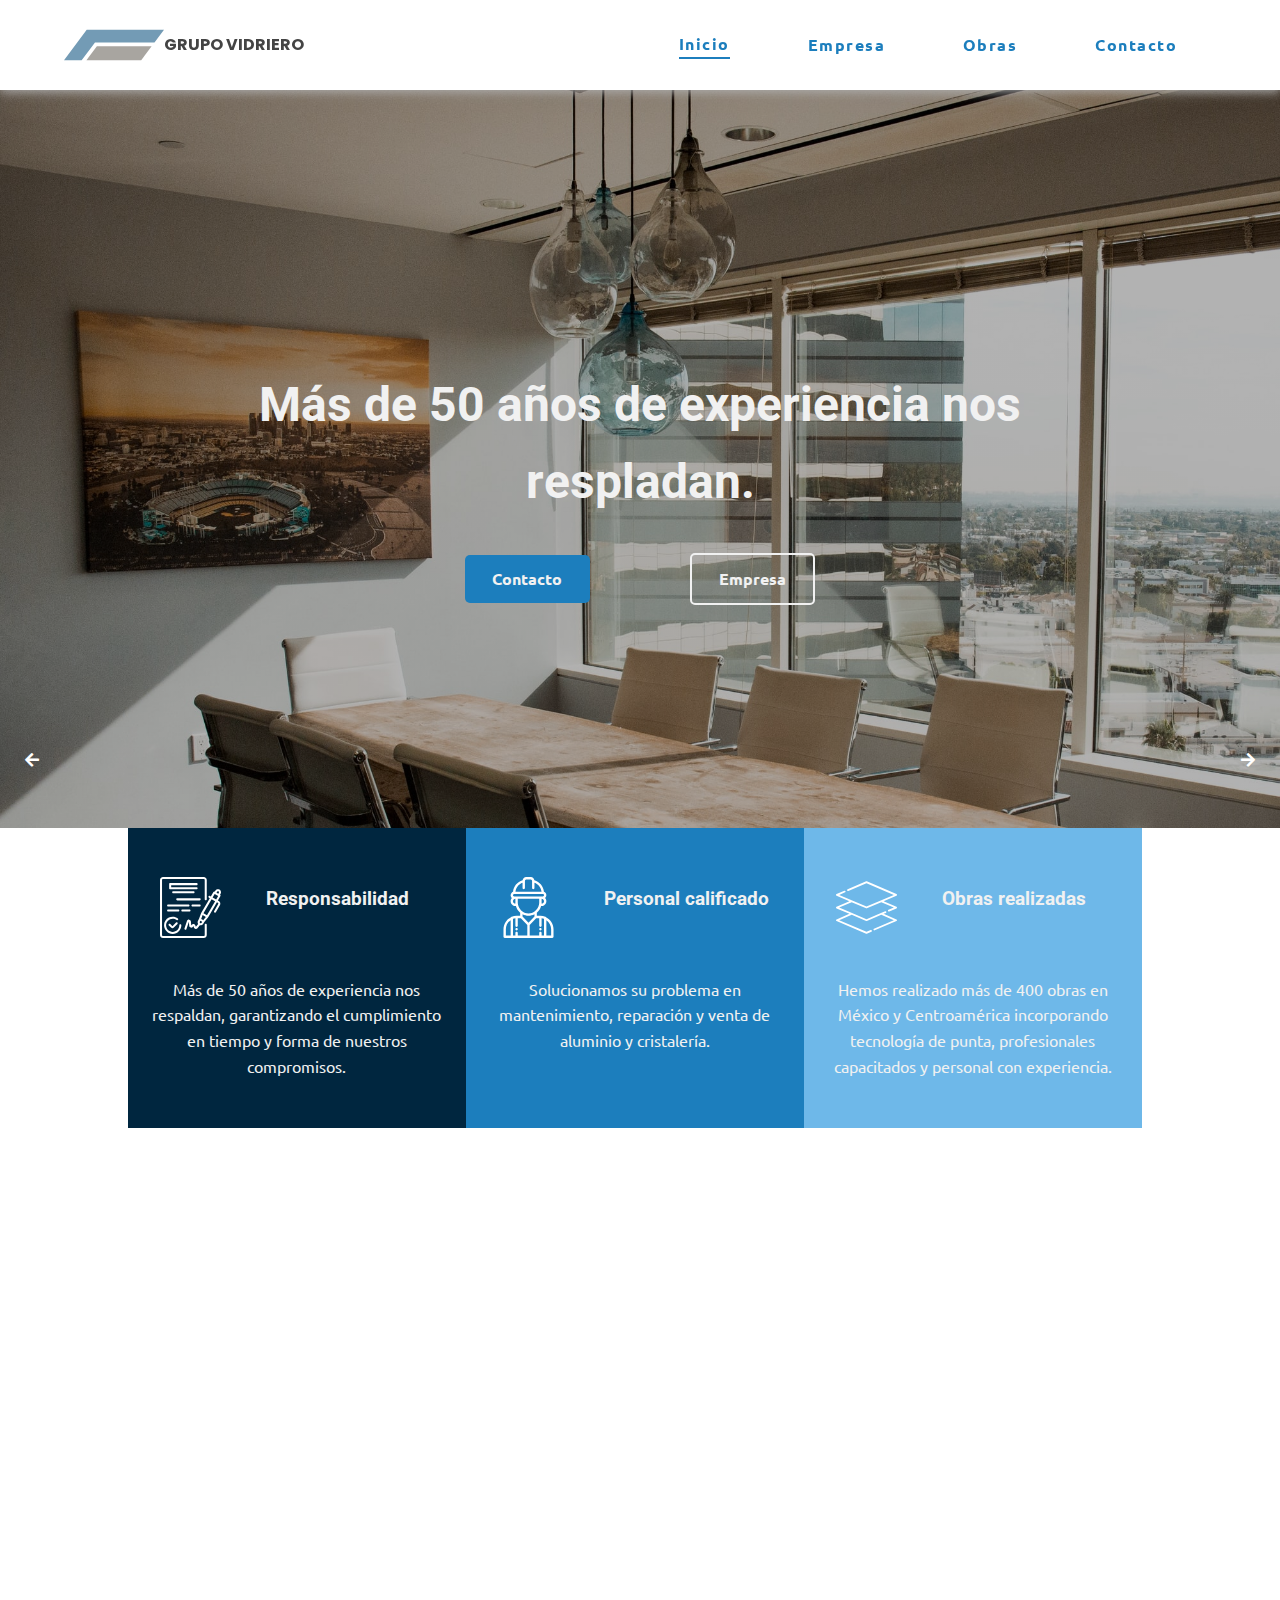
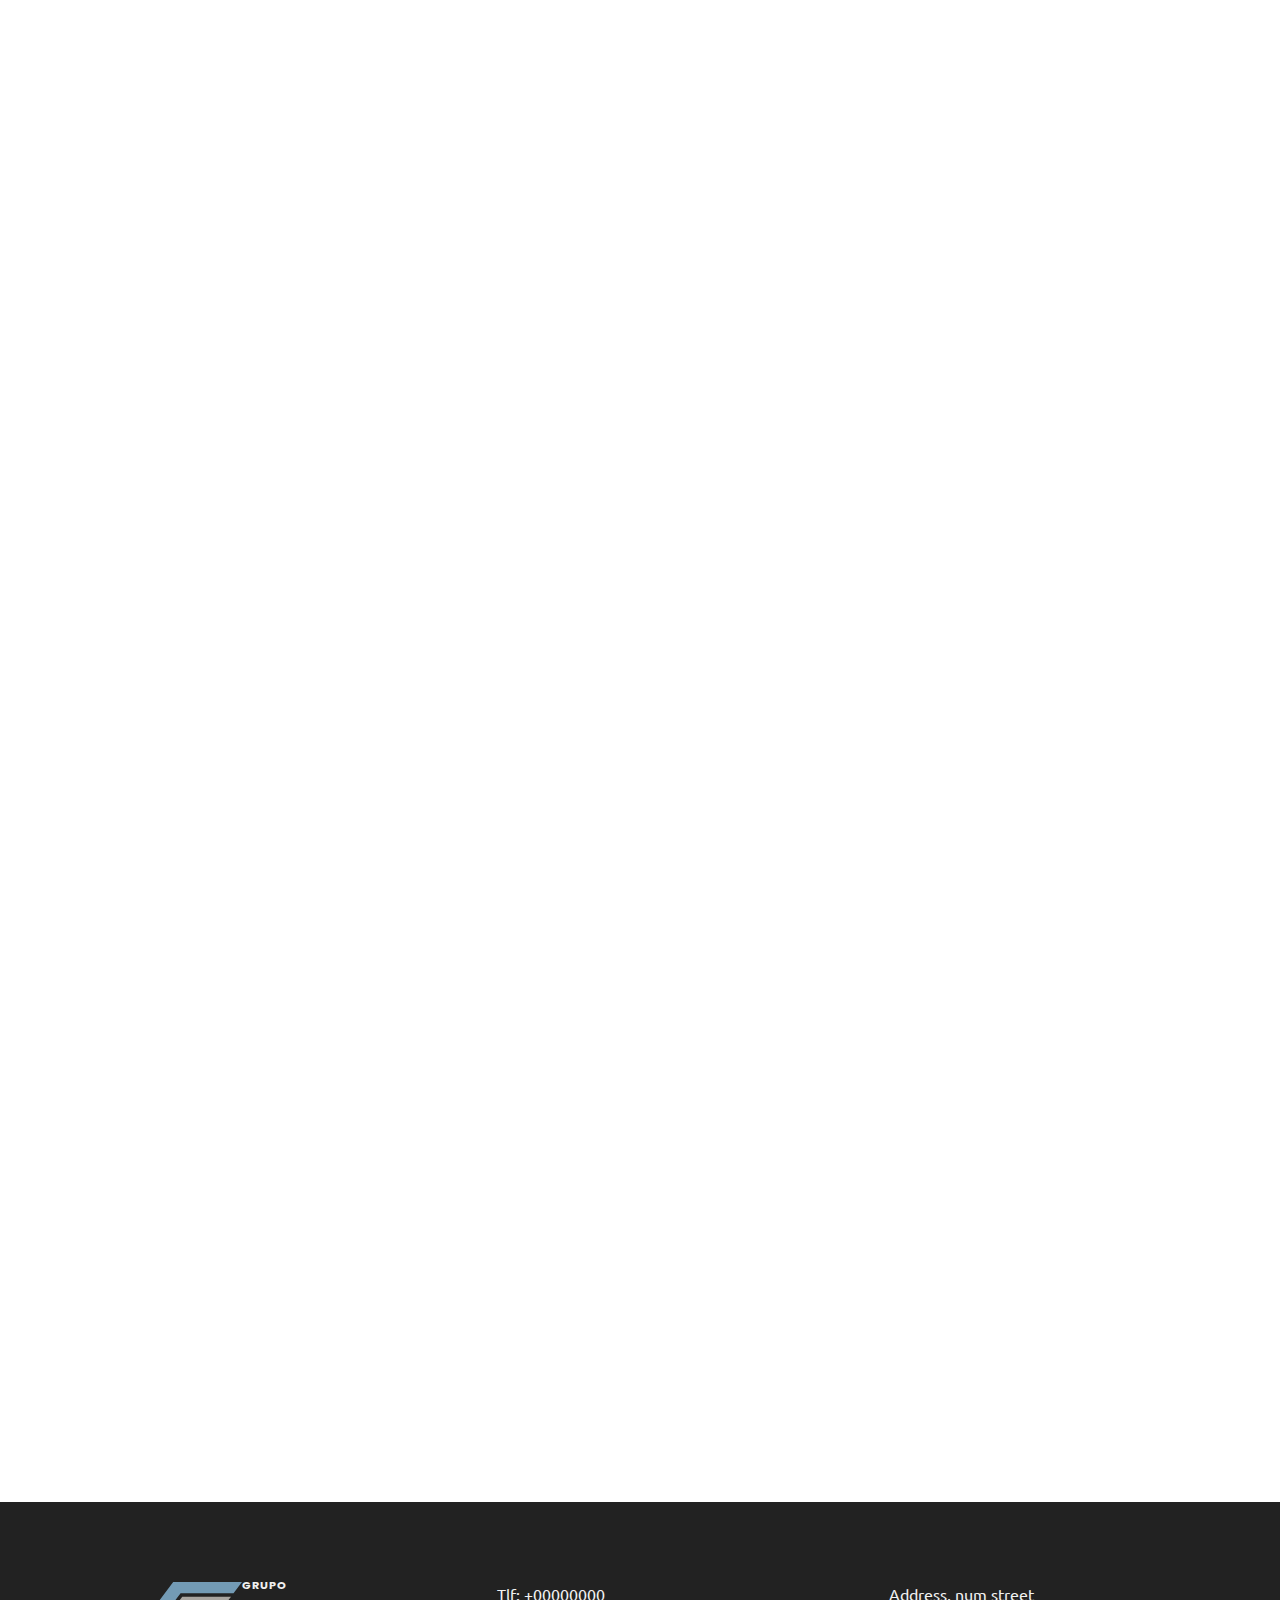
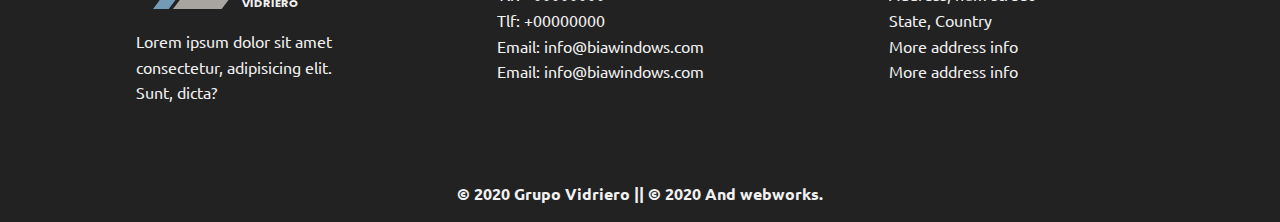
<file: index.html>
<!DOCTYPE html>
<html lang="es">
<head>
    <meta charset="UTF-8">
    <meta name="viewport" content="width=device-width, initial-scale=1.0">
    <meta name="description" content="Breve descripcion de la empresa"/>
    <meta name="keywords" content="ventanas, construccion, canceleria, metal, domos"/>
    <link rel="shortcut icon" type="image/png" href="./img/gv-favicon.png"/>
    <link href="https://fonts.googleapis.com/css2?family=Roboto&display=swap" rel="stylesheet">
    <link href="https://fonts.googleapis.com/css2?family=Ubuntu&display=swap" rel="stylesheet">
    <link href="https://fonts.googleapis.com/css2?family=Poppins&display=swap" rel="stylesheet">
    <link rel="stylesheet" href="styles/normalize.css">
    <link rel="stylesheet" href="styles/css/style.css">
    <link rel="stylesheet" href="https://unpkg.com/aos@next/dist/aos.css" />
    <link rel="stylesheet" href="styles/fontawesome/css/all.css">
    <title>Grupo Vidriero</title>
</head>
<body>
    <!-- HEADER -->
    <header class="top" id="top">
        <nav class="nav-bar" id="nav-bar">
            <div class="menu">
                <div class="logo">
                    <a href="#top">
                        <img src="img/svg/logotipo.svg" alt="Logo" class="logo-img">
                        <p class="logo-name">Grupo Vidriero</p>
                    </a>
                </div>
                <ul class="menu-links">
                    <li class="link">
                        <a href="#top" class="current-page">Inicio</a>
                    </li>
                    <li class="link">
                        <a href="public/empresa.html">Empresa</a>
                    </li>
                    <li class="link">
                        <a href="public/obras.html">Obras</a>
                    </li>
                    <li class="link">
                        <a href="public/contacto.html">Contacto</a>
                    </li>
                </ul>
                <div class="menu-icon">
                    <div class="line"></div>
                    <div class="line"></div>
                    <div class="line"></div>
                </div>
            </div>
        </nav>
        <div class="banner">
            <div class="slide current">
                <div class="slide-content">
                    <h1>Más de 50 años de experiencia nos respladan.</h1>
                    <div class="btn-contact">
                        <a href="public/contacto.html">Contacto</a>
                    </div>
                    <div class="btn-empresa">
                        <a href="public/empresa.html">Empresa</a>
                    </div>
                </div>
            </div>
            <div class="slide">
                <div class="slide-content">
                    <h1>Más de 50 años de experiencia nos respladan.</h1>
                    <div class="btn-contact">
                        <a href="public/contacto.html">Contacto</a>
                    </div>
                    <div class="btn-empresa">
                        <a href="public/empresa.html">Empresa</a>
                    </div>
                </div>
            </div>
            <div class="slide">
                <div class="slide-content">
                    <h1>Más de 50 años de experiencia nos respladan.</h1>
                    <div class="btn-contact">
                        <a href="public/contacto.html">Contacto</a>
                    </div>
                    <div class="btn-empresa">
                        <a href="public/empresa.html">Empresa</a>
                    </div>
                </div>
            </div>
        </div>
        <div class="buttons">
            <button id="prev"><i class="fas fa-arrow-left"></i></button>
            <button id="next"><i class="fas fa-arrow-right"></i></button>
        </div>
    </header>
    <!-- CONTENT -->
    <main class="content">
        <!-- ABOUT -->
        <section class="about-sec container">
            <div class="detail-box">
                <div class="detail-item">
                    <figure class="detail-icon">
                        <img src="img/svg/contract.svg" alt="Icon" class="icon-img">
                    </figure>
                    <h3>Responsabilidad</h3>
                    <div class="detail-text">
                        <p>Más de 50 años de experiencia nos respaldan, garantizando el cumplimiento en tiempo y forma de nuestros compromisos.</p>
                    </div>
                </div>
                <div class="detail-item">
                    <figure class="detail-icon">
                        <img src="img/svg/worker.svg" alt="Icon" class="icon-img">
                    </figure>
                    <h3>Personal calificado</h3>
                    <div class="detail-text">
                        <p>Solucionamos su problema en mantenimiento, reparación y venta de aluminio y cristalería.</p>
                    </div>
                </div>
                <div class="detail-item">
                    <figure class="detail-icon">
                        <img src="img/svg/layers.svg" alt="Icon" class="icon-img">
                    </figure>
                    <h3>Obras realizadas</h3>
                    <div class="detail-text">
                        <p>Hemos realizado más de 400 obras en México y Centroamérica incorporando tecnología de punta, profesionales capacitados y personal con experiencia.</p>
                    </div>
                </div>
            </div>
            <div class="about-box" data-aos="fade-up">
                <div class="about-text">
                    <h2>Lorem ipsum dolor sit amet, consectetur adipiscing elit, sed do eiusmod tempor incididunt ut labore et dolore magna aliqua.</h2>
                    <p>Lorem ipsum dolor sit amet, consectetur adipiscing elit, sed do eiusmod tempor incididunt ut labore et dolore magna aliqua.Lorem ipsum dolor sit amet, consectetur adipiscing elit, sed do eiusmod tempor incididunt ut labore et dolore magna aliqua. Ut enim ad minim veniam, quis nostrud exercitation ullamco laboris nisi ut aliquip ex ea commodo consequat. Duis aute irure dolor in reprehenderit in voluptate velit esse cillum. In culpa qui officia deserunt mollit anim id est laborum.</p>
                </div>
                <figure class="about-img-box">
                    <img src="img/about-img.jpg" alt="about-image" class="about-img">
                </figure>
            </div>
        </section>
        <!-- OBRAS REALIZADAS -->
        <section class="obras-home-sec container" data-aos="fade-up">
            <div class="obras-home-box">
                <div class="subtitle"><h2>Obras realizadas</h2></div>
                <div class="obras-home-text">
                    <p>Lorem ipsum dolor sit amet, consectetur adipiscing elit, sed do eiusmod tempor incididunt ut labore et dolore magna aliqua.Lorem ipsum dolor sit amet, consectetur adipiscing elit, sed do eiusmod tempor incididunt ut labore et dolore magna aliqua. Ut enim ad minim veniam, quis nostrud exercitation ullamco laboris nisi ut aliquip ex ea commodo consequat. Duis aute irure dolor in reprehenderit in voluptate velit esse cillum. In culpa qui officia deserunt mollit anim id est laborum.</p>
                </div>
                <div class="obras-home-gallery" data-aos="fade-up">
                    <div class="obras-home-item">
                        <figure class="obras-home-img">
                            <img src="img/obras-gallery-1.jpg" alt="Gallery 1">
                            <div class="gallery-img-detail">
                                <h3>Info de la obra</h3>
                                <p>Lorem ipsum dolor sit amet consectetur adipisicing elit. Similique porro atque eos, vero velit eligendi.</p>
                            </div>
                        </figure>
                    </div>
                    <div class="obras-home-item">
                        <figure class="obras-home-img">
                            <img src="img/obras-gallery-2.jpg" alt="Gallery 2">
                            <div class="gallery-img-detail">
                                <h3>Info de la obra</h3>
                                <p>Lorem ipsum dolor sit amet consectetur adipisicing elit. Similique porro atque eos, vero velit eligendi.</p>
                            </div>
                        </figure>
                    </div>
                    <div class="obras-home-item">
                        <figure class="obras-home-img">
                            <img src="img/obras-gallery-7.jpg" alt="Gallery 3">
                            <div class="gallery-img-detail">
                                <h3>Info de la obra</h3>
                                <p>Lorem ipsum dolor sit amet consectetur adipisicing elit. Similique porro atque eos, vero velit eligendi.</p>
                            </div>
                        </figure>
                    </div>
                </div>
                <div class="btn-obras" data-aos="fade-up">
                    <a href="public/obras.html">Mas obras</a>
                </div>
            </div>
        </section>
        <!-- SERVICIOS -->
        <section class="services-sec container" data-aos="fade-up">
            <div class="services-box" data-aos="fade-up">
                <div class="subtitle"><h2>Mas informacion de la empresa por aca. Mas datos importantes.</h2></div>
                <div class="services-text">
                    <p>Lorem ipsum dolor sit amet, consectetur adipiscing elit, sed do eiusmod tempor incididunt ut labore et dolore magna aliqua.Lorem ipsum dolor sit amet, consectetur adipiscing elit, sed do eiusmod tempor incididunt ut labore et dolore magna aliqua. Ut enim ad minim veniam, quis nostrud exercitation ullamco laboris nisi ut aliquip ex ea commodo consequat.</p>
                </div>
                <div class="services-item-box">
                    <div class="services-item">
                        <figure class="services-icon">
                            <img src="img/svg/window.svg" alt="" class="icon-img">
                        </figure>
                        <h3>Ventanas de aluminio</h3>
                        <p>Lorem ipsum dolor sit amet, consectetur adipiscing elit, sed do eiusmod tempor incididunt ut labore et dolore magna aliqua.Lorem ipsum dolor sit amet, consectetur adipiscing elit, sed do eiusmod tempor</p>
                    </div>
                    <div class="services-item">
                        <figure class="services-icon">
                            <img src="img/svg/shower.svg" alt="" class="icon-img">
                        </figure>
                        <h3>Canceles para baño</h3>
                        <p>Lorem ipsum dolor sit amet, consectetur adipiscing elit, sed do eiusmod tempor incididunt ut labore et dolore magna aliqua.Lorem ipsum dolor sit amet, consectetur adipiscing elit, sed do eiusmod tempor</p>
                    </div>
                    <div class="services-item">
                        <figure class="services-icon">
                            <img src="img/svg/terrace.svg" alt="" class="icon-img">
                        </figure>
                        <h3>Barandales</h3>
                        <p>Lorem ipsum dolor sit amet, consectetur adipiscing elit, sed do eiusmod tempor incididunt ut labore et dolore magna aliqua.Lorem ipsum dolor sit amet, consectetur adipiscing elit, sed do eiusmod tempor</p>
                    </div>
                    <div class="services-item">
                        <figure class="services-icon">
                            <img src="img/svg/planetarium.svg" alt="" class="icon-img">
                        </figure>
                        <h3>Domos</h3>
                        <p>Lorem ipsum dolor sit amet, consectetur adipiscing elit, sed do eiusmod tempor incididunt ut labore et dolore magna aliqua.Lorem ipsum dolor sit amet, consectetur adipiscing elit, sed do eiusmod tempor</p>
                    </div>
                </div>
            </div>
        </section>
    </main>
    <!-- FOOTER -->
    <footer class="foot">
        <div class="foot-logo-info">
            <figure class="foot-logo">
                <img src="img/svg/logotipo.svg" alt="Logo">
                <p>Grupo Vidriero</p>
            </figure>
            <p>Lorem ipsum dolor sit amet consectetur, adipisicing elit. Sunt, dicta?
            </p>
        </div>
        <div class="contact-info-box">
            <ul class="contact-info">
                <li>Tlf: +00000000</li>
                <li>Tlf: +00000000</li>
                <li>Email: info@biawindows.com</li>
                <li>Email: info@biawindows.com</li>
            </ul>
        </div>
        <div class="address-info-box">
            <ul class="address-info">
                <li>Address, num street</li>
                <li>State, Country</li>
                <li>More address info</li>
                <li>More address info</li>
            </ul>
        </div>
        <div class="copyr">&copy; 2020 Grupo Vidriero || &copy; 2020 And webworks.</div>
    </footer>

    <script src="script/app.js"></script>
    <script src="https://unpkg.com/aos@next/dist/aos.js"></script>
    <script>
        AOS.init({
            offset: 250,
            duration: 800
        });
    </script>
</body>
</html>
</file>
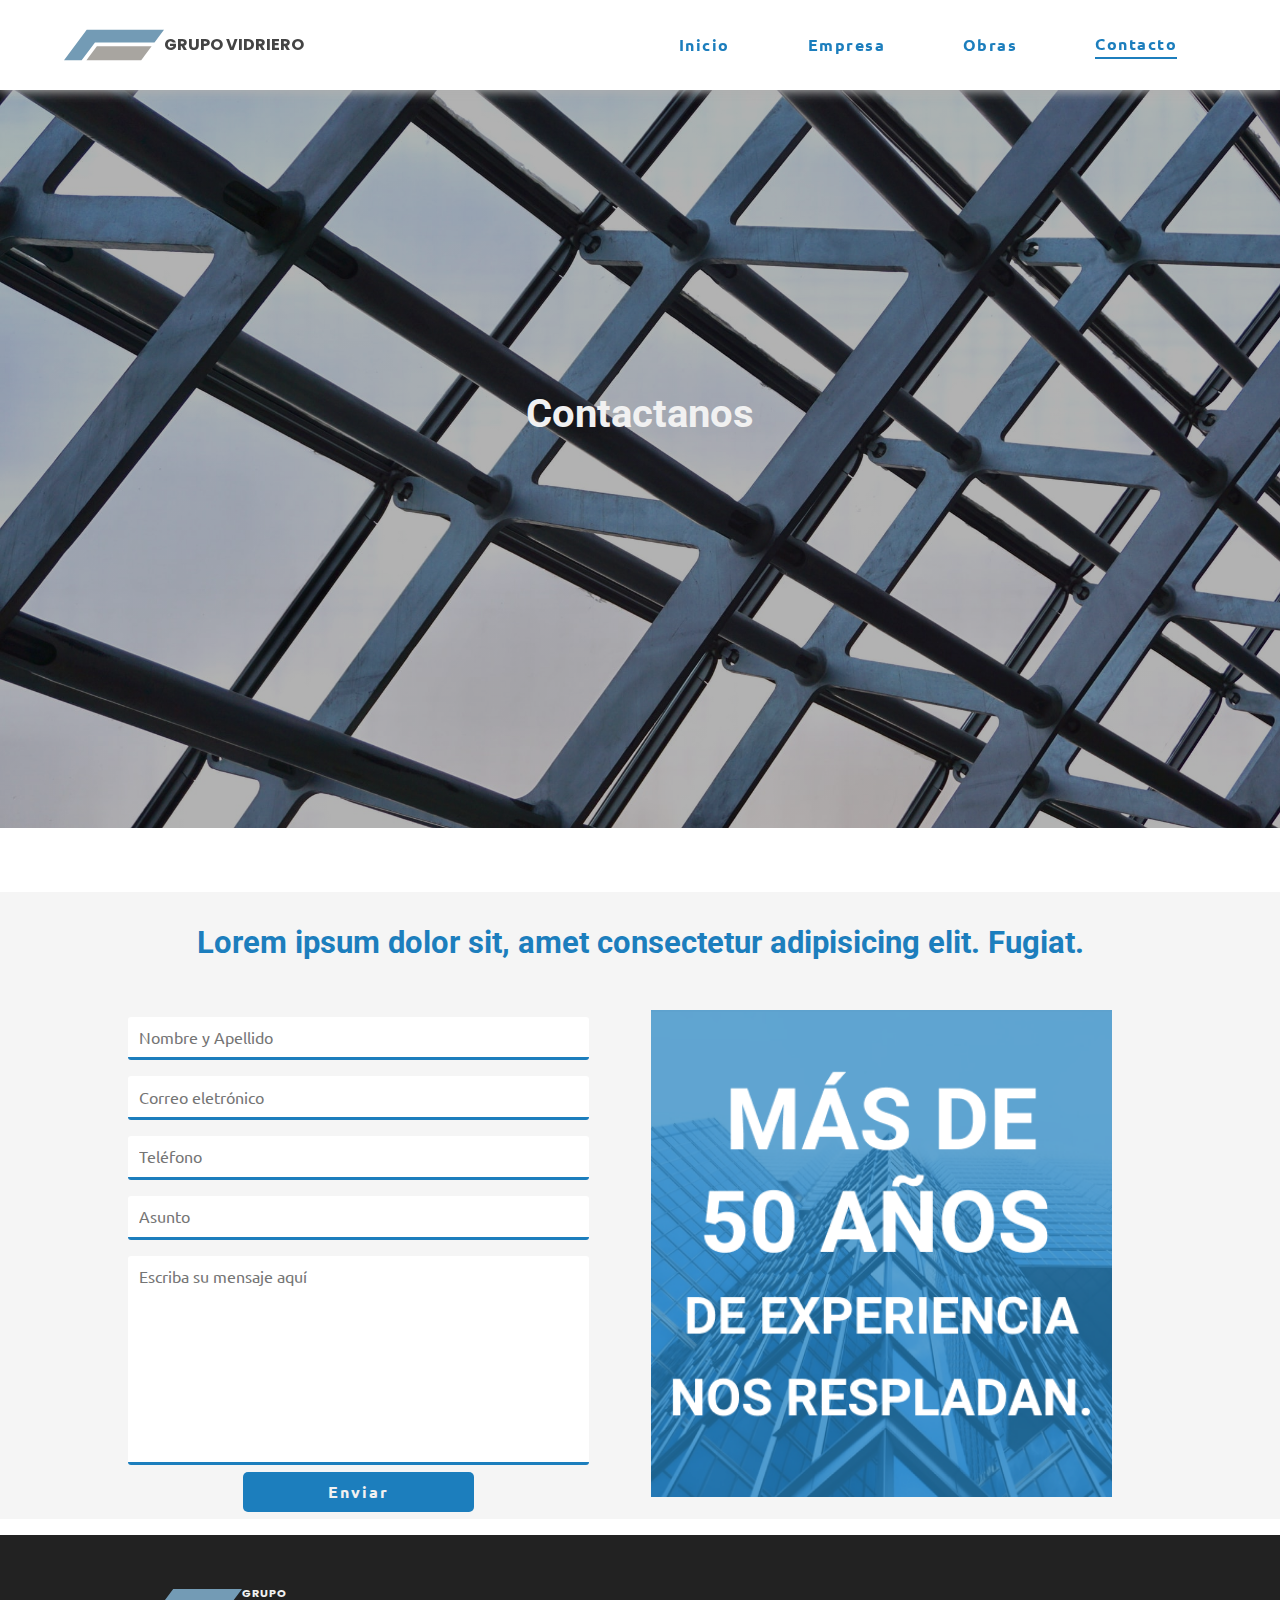
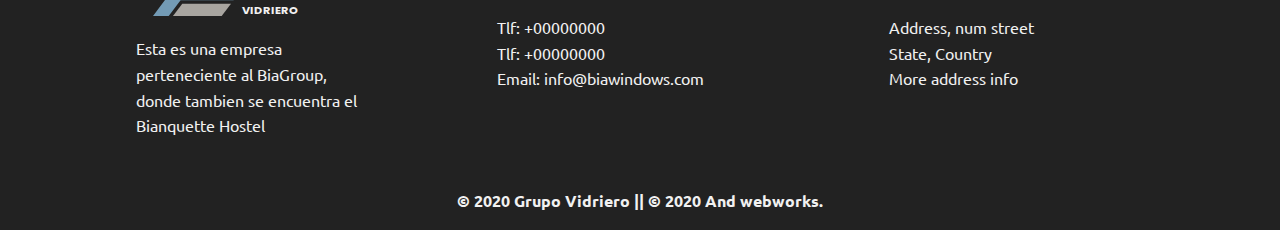
<file: public/contacto.html>
<!DOCTYPE html>
<html lang="es">
<head>
    <meta charset="UTF-8">
    <meta name="viewport" content="width=device-width, initial-scale=1.0">
    <link rel="shortcut icon" type="image/png" href="../img/gv-favicon.png"/>
    <link href="https://fonts.googleapis.com/css2?family=Roboto&display=swap" rel="stylesheet">
    <link href="https://fonts.googleapis.com/css2?family=Ubuntu&display=swap" rel="stylesheet">
    <link href="https://fonts.googleapis.com/css2?family=Poppins&display=swap" rel="stylesheet">
    <link rel="stylesheet" href="../styles/normalize.css">
    <link rel="stylesheet" href="../styles/css/style.css">
    <title>Contacto | Grupo Vidriero</title>
</head>
<body>
    <!-- HEADER -->
    <header class="top" id="top">
        <nav class="nav-bar" id="nav-bar">
            <div class="menu">
                <div class="logo">
                    <a href="../index.html">
                        <img src="../img/svg/logotipo.svg" alt="Logo" class="logo-img">
                        <p class="logo-name">Grupo Vidriero</p>
                    </a>
                </div>
                <ul class="menu-links">
                    <li class="link">
                        <a href="../index.html">Inicio</a>
                    </li>
                    <li class="link">
                        <a href="empresa.html">Empresa</a>
                    </li>
                    <li class="link">
                        <a href="obras.html">Obras</a>
                    </li>
                    <li class="link">
                        <a href="contacto.html" class="current-page">Contacto</a>
                    </li>
                </ul>
                <div class="menu-icon">
                    <div class="line"></div>
                    <div class="line"></div>
                    <div class="line"></div>
                </div>
            </div>
        </nav>
        <div class="banner banner-contacto">
            <div class="banner-title">
                <h1>Contactanos</h1>
            </div>
        </div>
    </header>
    <!-- CONTENT -->
    <main class="content">
        <!-- CONTACTO -->
        <section class="contact-sec container">
            <div class="contact-box">
                <div class="subtitle">
                    <h2>Lorem ipsum dolor sit, amet consectetur adipisicing elit. Fugiat.</h2>
                </div>
                <div class="form-box">
                    <form action="contacto.php" method="POST">
                        <input type="text" class="input-item" name="nombre" placeholder="Nombre y Apellido" required>
                        <input type="email" class="input-item" name="email" placeholder="Correo eletrónico" required>
                        <input type="text" class="input-item" name="telefono" placeholder="Teléfono" required>
                        <input type="text" class="input-item" name="asunto" placeholder="Asunto" required>
                        <textarea name="mensaje" class="input-item" placeholder="Escriba su mensaje aquí" cols="30" rows="10" required></textarea>
                        <button class="btn-contact" type="submit">Enviar</button>
                    </form>
                </div>
                <figure class="contact-img">
                    <img src="../img/more-info.png" alt="contact">
                </figure>
            </div>
        </section>
    </main>
    <!-- FOOTER -->
    <footer class="foot">
        <div class="foot-logo-info">
            <figure class="foot-logo">
                <img src="../img/svg/logotipo.svg" alt="Logo">
                <p>Grupo Vidriero</p>
            </figure>
            <p>Esta es una empresa perteneciente
                al BiaGroup, donde tambien se encuentra el Bianquette Hostel
            </p>
        </div>
        <div class="contact-info-box">
            <ul class="contact-info">
                <li>Tlf: +00000000</li>
                <li>Tlf: +00000000</li>
                <li>Email: info@biawindows.com</li>
            </ul>
        </div>
        <div class="address-info-box">
            <ul class="address-info">
                <li>Address, num street</li>
                <li>State, Country</li>
                <li>More address info</li>
            </ul>
        </div>
        <div class="copyr">&copy; 2020 Grupo Vidriero || &copy; 2020 And webworks.</div>
    </footer>

    <script src="../script/app.js"></script>
</body>
</html>
</file>
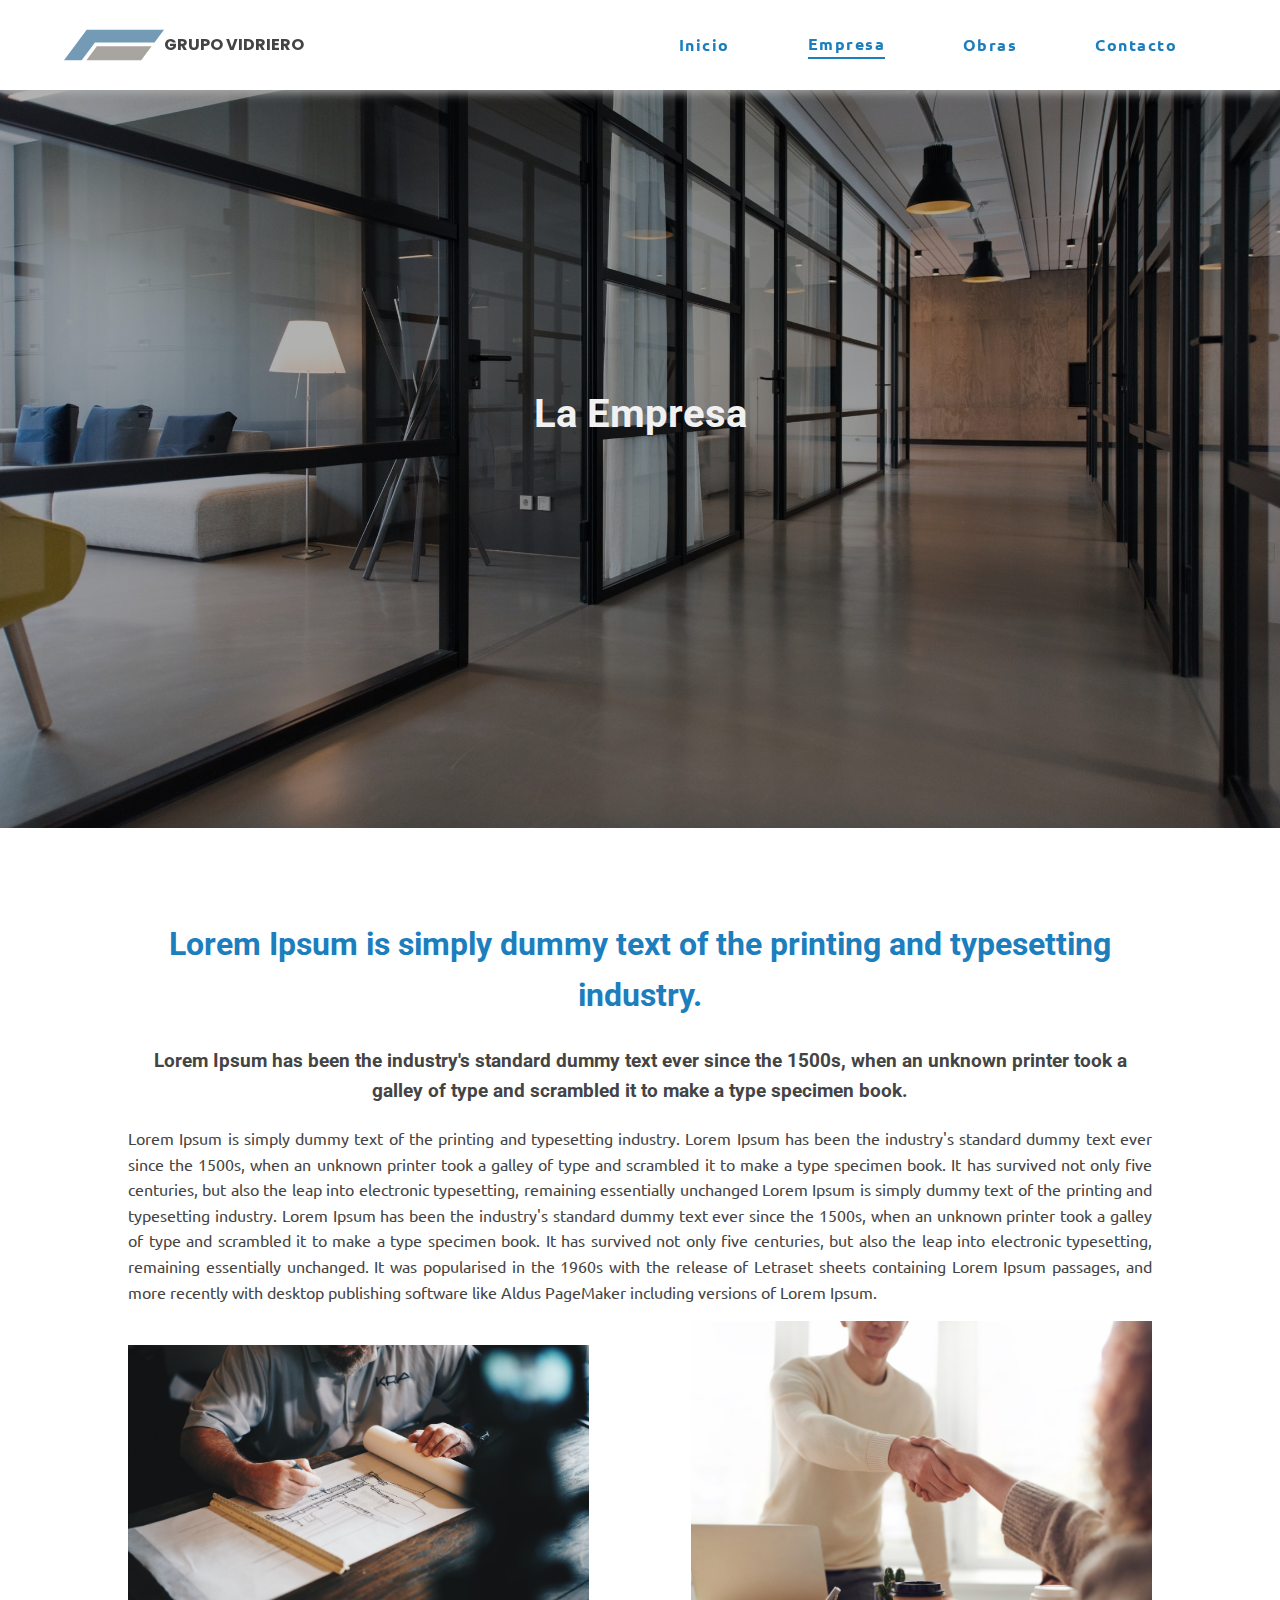
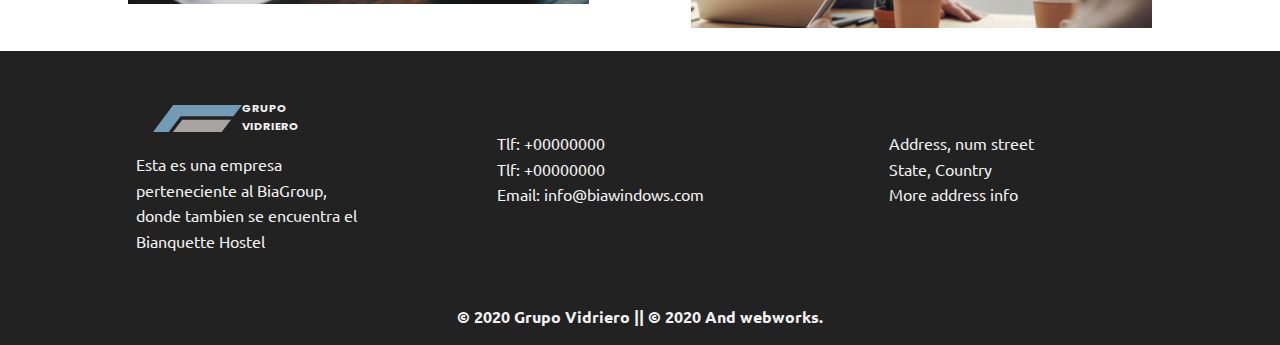
<file: public/empresa.html>
<!DOCTYPE html>
<html lang="es">
<head>
    <meta charset="UTF-8">
    <meta name="viewport" content="width=device-width, initial-scale=1.0">
    <link rel="shortcut icon" type="image/png" href="../img/gv-favicon.png"/>
    <link href="https://fonts.googleapis.com/css2?family=Roboto&display=swap" rel="stylesheet">
    <link href="https://fonts.googleapis.com/css2?family=Ubuntu&display=swap" rel="stylesheet">
    <link href="https://fonts.googleapis.com/css2?family=Poppins&display=swap" rel="stylesheet">
    <link rel="stylesheet" href="../styles/normalize.css">
    <link rel="stylesheet" href="../styles/css/style.css">
    <title>Empresa | Grupo Vidriero</title>
</head>
<body>
    <!-- HEADER -->
    <header class="top" id="top">
        <nav class="nav-bar" id="nav-bar">
            <div class="menu">
                <div class="logo">
                    <a href="../index.html">
                        <img src="../img/svg/logotipo.svg" alt="Logo" class="logo-img">
                        <p class="logo-name">Grupo Vidriero</p>
                    </a>
                </div>
                <ul class="menu-links">
                    <li class="link">
                        <a href="../index.html">Inicio</a>
                    </li>
                    <li class="link">
                        <a href="empresa.html" class="current-page">Empresa</a>
                    </li>
                    <li class="link">
                        <a href="obras.html">Obras</a>
                    </li>
                    <li class="link">
                        <a href="contacto.html">Contacto</a>
                    </li>
                </ul>
                <div class="menu-icon">
                    <div class="line"></div>
                    <div class="line"></div>
                    <div class="line"></div>
                </div>
            </div>
        </nav>
        <div class="banner banner-empresa">
            <div class="banner-title">
                <h1>La Empresa</h1>
            </div>
        </div>
    </header>
    <!-- CONTENT -->
    <main class="content">
        <!-- EMPRESA -->
        <section class="empresa-sec container">
            <div class="empresa-box">
                <div class="empresa-text">
                    <h2>Lorem Ipsum is simply dummy text of the printing and typesetting industry.</h2>
                    <h3>Lorem Ipsum has been the industry's standard dummy text ever since the 1500s, when an unknown printer took a galley of type and scrambled it to make a type specimen book.</h3>
                    <p>
                        Lorem Ipsum is simply dummy text of the printing and typesetting industry. Lorem Ipsum has been the industry's standard dummy text ever since the 1500s, when an unknown printer took a galley of type and scrambled it to make a type specimen book. It has survived not only five centuries, but also the leap into electronic typesetting, remaining essentially unchanged
                        
                        Lorem Ipsum is simply dummy text of the printing and typesetting industry. Lorem Ipsum has been the industry's standard dummy text ever since the 1500s, when an unknown printer took a galley of type and scrambled it to make a type specimen book. It has survived not only five centuries, but also the leap into electronic typesetting, remaining essentially unchanged. It was popularised in the 1960s with the release of Letraset sheets containing Lorem Ipsum passages, and more recently with desktop publishing software like Aldus PageMaker including versions of Lorem Ipsum.</p>
                </div>
                <div class="empresa-img-box">
                    <figure class="empresa-img">
                        <img src="../img/empresa-1.jpg" alt="Empresa-1" class="about-img">
                    </figure>
                    <figure class="empresa-img">
                        <img src="../img/empresa-2.jpg" alt="Empresa-2" class="about-img">
                    </figure>
                </div>
            </div>
        </section>
    </main>
    <!-- FOOTER -->
    <footer class="foot">
        <div class="foot-logo-info">
            <figure class="foot-logo">
                <img src="../img/svg/logotipo.svg" alt="Logo">
                <p>Grupo Vidriero</p>
            </figure>
            <p>Esta es una empresa perteneciente
                al BiaGroup, donde tambien se encuentra el Bianquette Hostel
            </p>
        </div>
        <div class="contact-info-box">
            <ul class="contact-info">
                <li>Tlf: +00000000</li>
                <li>Tlf: +00000000</li>
                <li>Email: info@biawindows.com</li>
            </ul>
        </div>
        <div class="address-info-box">
            <ul class="address-info">
                <li>Address, num street</li>
                <li>State, Country</li>
                <li>More address info</li>
            </ul>
        </div>
        <div class="copyr">&copy; 2020 Grupo Vidriero || &copy; 2020 And webworks.</div>
    </footer>

    <script src="../script/app.js"></script>
</body>
</html>
</file>
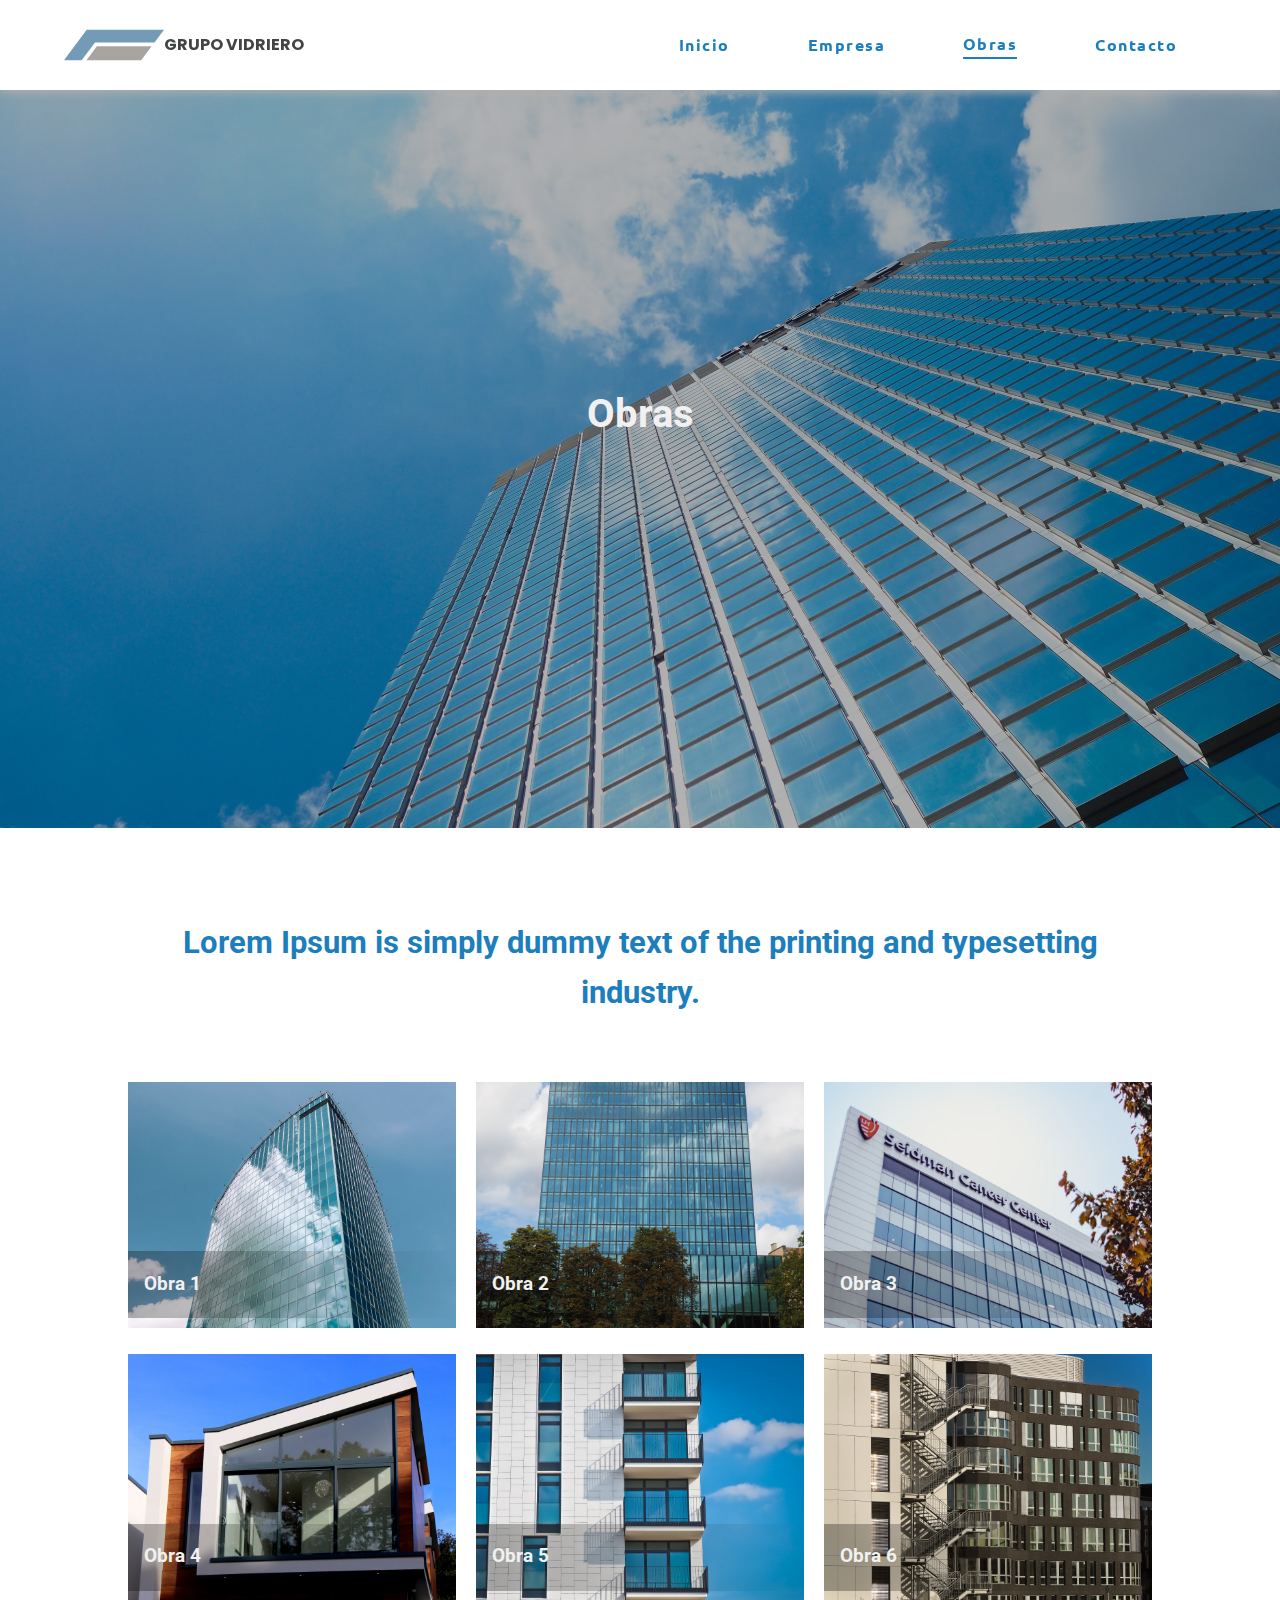
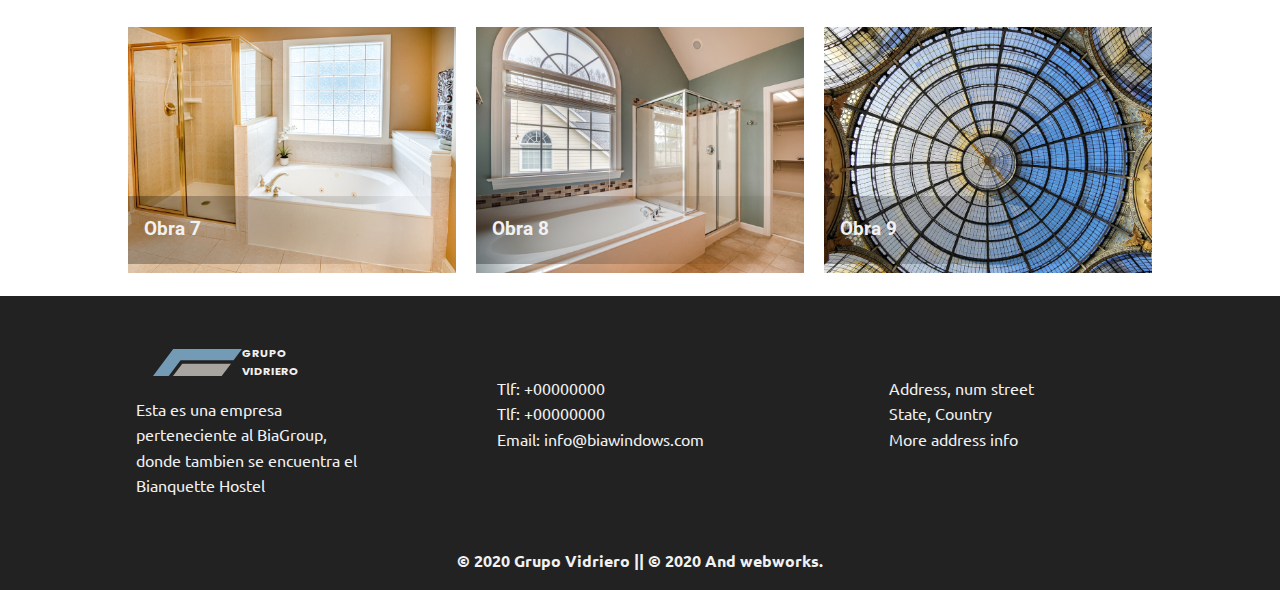
<file: public/obras.html>
<!DOCTYPE html>
<html lang="es">
<head>
    <meta charset="UTF-8">
    <meta name="viewport" content="width=device-width, initial-scale=1.0">
    <link rel="shortcut icon" type="image/png" href="../img/gv-favicon.png"/>
    <link href="https://fonts.googleapis.com/css2?family=Roboto&display=swap" rel="stylesheet">
    <link href="https://fonts.googleapis.com/css2?family=Ubuntu&display=swap" rel="stylesheet">
    <link href="https://fonts.googleapis.com/css2?family=Poppins&display=swap" rel="stylesheet">
    <link rel="stylesheet" href="../styles/normalize.css">
    <link rel="stylesheet" href="../styles/css/style.css">
    <title>Obras | Grupo Vidriero</title>
</head>
<body>
    <div class="wrap">
        <!-- HEADER -->
        <header class="top" id="top">
            <nav class="nav-bar" id="nav-bar">
                <div class="menu">
                    <div class="logo">
                        <a href="../index.html">
                            <img src="../img/svg/logotipo.svg" alt="Logo" class="logo-img">
                            <p class="logo-name">Grupo Vidriero</p>
                        </a>
                    </div>
                    <ul class="menu-links">
                        <li class="link">
                            <a href="../index.html">Inicio</a>
                        </li>
                        <li class="link">
                            <a href="empresa.html">Empresa</a>
                        </li>
                        <li class="link">
                            <a href="obras.html" class="current-page">Obras</a>
                        </li>
                        <li class="link">
                            <a href="contacto.html">Contacto</a>
                        </li>
                    </ul>
                    <div class="menu-icon">
                        <div class="line"></div>
                        <div class="line"></div>
                        <div class="line"></div>
                    </div>
                </div>
            </nav>
            <div class="banner banner-obras">
                <div class="banner-title">
                    <h1>Obras</h1>
                </div>
            </div>
        </header>
        <!-- CONTENT -->
        <main class="content">
            <!-- OBRAS GALLERY -->
            <section class="obras-gallery container">
                <div class="obras-gallery-box">
                    <div class="subtitle">
                        <h2>Lorem Ipsum is simply dummy text of the printing and typesetting industry. </h2>
                    </div>
                    <div class="obras-grid">
                        <div class="obras-item">
                            <figure class="obras-item-img">
                                <img src="../img/obras-gallery-1.jpg" alt="obras-img">
                                <div class="obras-item-text">
                                    <h3>Obra 1</h3>
                                </div>
                                <div class="modal-text">
                                    <h3>Obra 1</h3>
                                    <p>Lorem ipsum, dolor sit amet consectetur adipisicing elit. Officia, nihil. Laudantium obcaecati rerum veritatis rem?<br><br>Lorem ipsum, dolor sit amet consectetur adipisicing elit. Officia, nihil. Laudantium obcaecati rerum veritatis rem? Lorem ipsum, dolor sit amet consectetur adipisicing elit. Officia, nihil. Laudantium obcaecati rerum veritatis rem?</p>
                                </div>
                            </figure>
                        </div>
                        <div class="obras-item">
                            <figure class="obras-item-img">
                                <img src="../img/obras-gallery-2.jpg" alt="obras-img">
                                <div class="obras-item-text">
                                    <h3>Obra 2</h3>
                                </div>
                                <div class="modal-text">
                                    <h3>Obra 2</h3>
                                    <p>Lorem ipsum, dolor sit amet consectetur adipisicing elit. Officia, nihil. Laudantium obcaecati rerum veritatis rem?<br><br>Lorem ipsum, dolor sit amet consectetur adipisicing elit. Officia, nihil. Laudantium obcaecati rerum veritatis rem? Lorem ipsum, dolor sit amet consectetur adipisicing elit. Officia, nihil. Laudantium obcaecati rerum veritatis rem?</p>
                                </div>
                            </figure>
                        </div>
                        <div class="obras-item">
                            <figure class="obras-item-img">
                                <img src="../img/obras-gallery-3.jpg" alt="obras-img">
                                <div class="obras-item-text">
                                    <h3>Obra 3</h3>
                                </div>
                                <div class="modal-text">
                                    <h3>Obra 3</h3>
                                    <p>Lorem ipsum, dolor sit amet consectetur adipisicing elit. Officia, nihil. Laudantium obcaecati rerum veritatis rem?<br><br>Lorem ipsum, dolor sit amet consectetur adipisicing elit. Officia, nihil. Laudantium obcaecati rerum veritatis rem? Lorem ipsum, dolor sit amet consectetur adipisicing elit. Officia, nihil. Laudantium obcaecati rerum veritatis rem?</p>
                                </div>
                            </figure>
                        </div>
                        <div class="obras-item">
                            <figure class="obras-item-img">
                                <img src="../img/obras-gallery-4.jpg" alt="obras-img">
                                <div class="obras-item-text">
                                    <h3>Obra 4</h3>
                                </div>
                                <div class="modal-text">
                                    <h3>Obra 4</h3>
                                    <p>Lorem ipsum, dolor sit amet consectetur adipisicing elit. Officia, nihil. Laudantium obcaecati rerum veritatis rem?<br><br>Lorem ipsum, dolor sit amet consectetur adipisicing elit. Officia, nihil. Laudantium obcaecati rerum veritatis rem? Lorem ipsum, dolor sit amet consectetur adipisicing elit. Officia, nihil. Laudantium obcaecati rerum veritatis rem?</p>
                                </div>
                            </figure>
                        </div>
                        <div class="obras-item">
                            <figure class="obras-item-img">
                                <img src="../img/obras-gallery-5.jpg" alt="obras-img">
                                <div class="obras-item-text">
                                    <h3>Obra 5</h3>
                                </div>
                                <div class="modal-text">
                                    <h3>Obra 5</h3>
                                    <p>Lorem ipsum, dolor sit amet consectetur adipisicing elit. Officia, nihil. Laudantium obcaecati rerum veritatis rem?<br><br>Lorem ipsum, dolor sit amet consectetur adipisicing elit. Officia, nihil. Laudantium obcaecati rerum veritatis rem? Lorem ipsum, dolor sit amet consectetur adipisicing elit. Officia, nihil. Laudantium obcaecati rerum veritatis rem?</p>
                                </div>
                            </figure>
                        </div>
                        <div class="obras-item">
                            <figure class="obras-item-img">
                                <img src="../img/obras-gallery-6.jpg" alt="obras-img">
                                <div class="obras-item-text">
                                    <h3>Obra 6</h3>
                                </div>
                                <div class="modal-text">
                                    <h3>Obra 6</h3>
                                    <p>Lorem ipsum, dolor sit amet consectetur adipisicing elit. Officia, nihil. Laudantium obcaecati rerum veritatis rem?<br><br>Lorem ipsum, dolor sit amet consectetur adipisicing elit. Officia, nihil. Laudantium obcaecati rerum veritatis rem? Lorem ipsum, dolor sit amet consectetur adipisicing elit. Officia, nihil. Laudantium obcaecati rerum veritatis rem?</p>
                                </div>
                            </figure>
                        </div>
                        <div class="obras-item">
                            <figure class="obras-item-img">
                                <img src="../img/obras-gallery-7.jpg" alt="obras-img">
                                <div class="obras-item-text">
                                    <h3>Obra 7</h3>
                                </div>
                                <div class="modal-text">
                                    <h3>Obra 7</h3>
                                    <p>Lorem ipsum, dolor sit amet consectetur adipisicing elit. Officia, nihil. Laudantium obcaecati rerum veritatis rem?<br><br>Lorem ipsum, dolor sit amet consectetur adipisicing elit. Officia, nihil. Laudantium obcaecati rerum veritatis rem? Lorem ipsum, dolor sit amet consectetur adipisicing elit. Officia, nihil. Laudantium obcaecati rerum veritatis rem?</p>
                                </div>
                            </figure>
                        </div>
                        <div class="obras-item">
                            <figure class="obras-item-img">
                                <img src="../img/obras-gallery-8.jpg" alt="obras-img">
                                <div class="obras-item-text">
                                    <h3>Obra 8</h3>
                                </div>
                                <div class="modal-text">
                                    <h3>Obra 8</h3>
                                    <p>Lorem ipsum, dolor sit amet consectetur adipisicing elit. Officia, nihil. Laudantium obcaecati rerum veritatis rem?<br><br>Lorem ipsum, dolor sit amet consectetur adipisicing elit. Officia, nihil. Laudantium obcaecati rerum veritatis rem? Lorem ipsum, dolor sit amet consectetur adipisicing elit. Officia, nihil. Laudantium obcaecati rerum veritatis rem?</p>
                                </div>
                            </figure>
                        </div>
                        <div class="obras-item">
                            <figure class="obras-item-img">
                                <img src="../img/obras-gallery-9.jpg" alt="obras-img">
                                <div class="obras-item-text">
                                    <h3>Obra 9</h3>
                                </div>
                                <div class="modal-text">
                                    <h3>Obra 9</h3>
                                    <p>Lorem ipsum, dolor sit amet consectetur adipisicing elit. Officia, nihil. Laudantium obcaecati rerum veritatis rem?<br><br>Lorem ipsum, dolor sit amet consectetur adipisicing elit. Officia, nihil. Laudantium obcaecati rerum veritatis rem? Lorem ipsum, dolor sit amet consectetur adipisicing elit. Officia, nihil. Laudantium obcaecati rerum veritatis rem?</p>
                                </div>
                            </figure>
                        </div>
                    </div>
                </div>
            </section>
        </main>
        <!-- FOOTER -->
        <footer class="foot">
            <div class="foot-logo-info">
                <figure class="foot-logo">
                    <img src="../img/svg/logotipo.svg" alt="Logo">
                    <p>Grupo Vidriero</p>
                </figure>
                <p>Esta es una empresa perteneciente
                    al BiaGroup, donde tambien se encuentra el Bianquette Hostel
                </p>
            </div>
            <div class="contact-info-box">
                <ul class="contact-info">
                    <li>Tlf: +00000000</li>
                    <li>Tlf: +00000000</li>
                    <li>Email: info@biawindows.com</li>
                </ul>
            </div>
            <div class="address-info-box">
                <ul class="address-info">
                    <li>Address, num street</li>
                    <li>State, Country</li>
                    <li>More address info</li>
                </ul>
            </div>
            <div class="copyr">&copy; 2020 Grupo Vidriero || &copy; 2020 And webworks.</div>
        </footer>
    </div>

    <script src="../script/app.js"></script>
    <script src="../script/gallery.js"></script>
</body>
</html>
</file>
<file: styles/css/style.css>
* {
  -webkit-box-sizing: border-box;
          box-sizing: border-box;
  scroll-behavior: smooth;
}

body {
  color: #444444;
  font-family: "Ubuntu", sans-serif;
  line-height: 1.6;
}

body h1, body h2, body h3, body h4 {
  font-family: "Roboto", sans-serif;
}

body .subtitle {
  color: #1C7EBD;
  text-align: center;
  font-size: 1.3rem;
}

body ul {
  list-style: none;
}

body a {
  text-decoration: none;
}

body .container {
  width: 100%;
}

.top {
  position: relative;
}

.top .nav-bar {
  position: fixed;
  top: 0;
  left: 0;
  width: 100%;
  height: 10vh;
  -webkit-box-shadow: 0 2px 10px #afafaf;
          box-shadow: 0 2px 10px #afafaf;
  background-color: #ffffff;
  -webkit-transition: all 0.5s;
  transition: all 0.5s;
  z-index: 99;
}

.top .nav-bar .menu {
  position: relative;
  width: 90%;
  height: 10vh;
  margin: 0 auto;
  display: -webkit-box;
  display: -ms-flexbox;
  display: flex;
  -webkit-box-orient: horizontal;
  -webkit-box-direction: normal;
      -ms-flex-flow: row nowrap;
          flex-flow: row nowrap;
  -webkit-box-align: center;
      -ms-flex-align: center;
          align-items: center;
  -webkit-box-pack: justify;
      -ms-flex-pack: justify;
          justify-content: space-between;
}

.top .nav-bar .menu .logo {
  width: 70%;
}

.top .nav-bar .menu .logo a {
  display: -webkit-box;
  display: -ms-flexbox;
  display: flex;
}

.top .nav-bar .menu .logo a img {
  width: 100px;
}

.top .nav-bar .menu .logo a .logo-name {
  color: #444444;
  text-transform: uppercase;
  font-weight: bold;
  font-family: "Poppins", sans-serif;
  -webkit-transition: all 0.5s;
  transition: all 0.5s;
}

@media screen and (max-width: 360px) {
  .top .nav-bar .menu .logo a .logo-name {
    font-size: 0.8rem;
  }
}

.top .nav-bar .menu .logo a .nav-active {
  color: #f1f1f1;
}

@media screen and (min-width: 1024px) {
  .top .nav-bar .menu .logo {
    width: 30%;
  }
}

.top .nav-bar .menu .menu-links {
  position: fixed;
  padding: 0;
  margin: 0;
  top: 10vh;
  left: 0;
  width: 100%;
  height: 90vh;
  display: -webkit-box;
  display: -ms-flexbox;
  display: flex;
  -webkit-box-orient: vertical;
  -webkit-box-direction: normal;
      -ms-flex-flow: column nowrap;
          flex-flow: column nowrap;
  -webkit-box-pack: space-evenly;
      -ms-flex-pack: space-evenly;
          justify-content: space-evenly;
  max-height: 0;
  overflow: hidden;
  background-color: rgba(255, 255, 255, 0.9);
  -webkit-transition: all 0.25s;
  transition: all 0.25s;
  z-index: 99;
}

@media screen and (min-width: 1024px) {
  .top .nav-bar .menu .menu-links {
    width: 50%;
    position: initial;
    -webkit-box-orient: horizontal;
    -webkit-box-direction: normal;
        -ms-flex-flow: row nowrap;
            flex-flow: row nowrap;
    max-height: unset;
    height: 10vh;
    -webkit-box-align: center;
        -ms-flex-align: center;
            align-items: center;
    -ms-flex-pack: distribute;
        justify-content: space-around;
    background-color: transparent;
  }
}

.top .nav-bar .menu .menu-links .link a {
  display: block;
  padding: 20px 50px;
  text-align: center;
  color: #1C7EBD;
  font-weight: bold;
  letter-spacing: 1.5px;
}

@media screen and (min-width: 750px) {
  .top .nav-bar .menu .menu-links .link a {
    font-size: 1.3rem;
  }
}

@media screen and (min-width: 1024px) {
  .top .nav-bar .menu .menu-links .link a {
    padding: 0;
    font-size: 1rem;
    -webkit-transition: all 0.3s;
    transition: all 0.3s;
  }
  .top .nav-bar .menu .menu-links .link a:hover {
    color: #6EB8E9;
    text-shadow: 0 0 10px #ffffff;
  }
}

@media screen and (min-width: 1024px) {
  .top .nav-bar .menu .menu-links .link .current-page {
    border-bottom: 2px solid #1C7EBD;
  }
}

.top .nav-bar .menu .menu-open {
  max-height: 90vh;
}

.top .nav-bar .menu .menu-icon {
  position: absolute;
  top: 50%;
  right: 0;
  -webkit-transform: translateY(-50%);
          transform: translateY(-50%);
  z-index: 9;
  cursor: pointer;
}

@media screen and (min-width: 1024px) {
  .top .nav-bar .menu .menu-icon {
    display: none;
  }
}

.top .nav-bar .menu .menu-icon .line {
  width: 25px;
  height: 3px;
  background-color: #1C7EBD;
  margin: 5px 0;
}

.top .sticky {
  background-color: rgba(34, 34, 34, 0.8);
}

.top .banner {
  position: relative;
  overflow: hidden;
  width: 100%;
  height: 100vh;
}

.top .banner .slide {
  position: absolute;
  top: 0;
  left: 0;
  width: 100%;
  height: 100%;
  opacity: 0;
  -webkit-transition: opacity 1s;
  transition: opacity 1s;
}

.top .banner .slide .slide-content {
  position: absolute;
  top: 40%;
  left: 50%;
  width: 60%;
  -webkit-transform: translate(-50%, -40%);
          transform: translate(-50%, -40%);
  display: -webkit-box;
  display: -ms-flexbox;
  display: flex;
  -webkit-box-orient: horizontal;
  -webkit-box-direction: normal;
      -ms-flex-flow: row wrap;
          flex-flow: row wrap;
  -webkit-box-pack: center;
      -ms-flex-pack: center;
          justify-content: center;
  -webkit-box-align: center;
      -ms-flex-align: center;
          align-items: center;
}

@media screen and (min-width: 1024px) {
  .top .banner .slide .slide-content {
    top: 60%;
    left: 50%;
    -webkit-transform: translate(-50%, -60%);
            transform: translate(-50%, -60%);
  }
}

.top .banner .slide .slide-content h1 {
  font-size: 2rem;
  color: #f1f1f1;
  width: 100%;
  text-align: center;
}

@media screen and (min-width: 750px) {
  .top .banner .slide .slide-content h1 {
    font-size: 3rem;
  }
}

.top .banner .slide .slide-content p {
  color: #f1f1f1;
  text-align: center;
  width: 100%;
}

.top .banner .slide .slide-content .btn-contact, .top .banner .slide .slide-content .btn-empresa {
  display: -webkit-box;
  display: -ms-flexbox;
  display: flex;
  margin: 0 auto;
}

.top .banner .slide .slide-content .btn-contact a, .top .banner .slide .slide-content .btn-empresa a {
  display: block;
  padding: 0.4rem 1.1rem;
  background-color: #1C7EBD;
  color: #f1f1f1;
  font-weight: bold;
  border-radius: 5px;
}

@media screen and (min-width: 750px) {
  .top .banner .slide .slide-content .btn-contact a, .top .banner .slide .slide-content .btn-empresa a {
    padding: 0.7rem 1.7rem;
  }
}

@media screen and (min-width: 1024px) {
  .top .banner .slide .slide-content .btn-contact, .top .banner .slide .slide-content .btn-empresa {
    margin: 0 50px;
  }
}

.top .banner .slide .slide-content .btn-empresa a {
  background-color: transparent;
  border: 2px solid #f1f1f1;
}

.top .banner .slide:first-child {
  background-image: -webkit-gradient(linear, left bottom, left top, from(#0000004d), to(#0000004d)), url(../../img/banner-1.jpg);
  background-image: linear-gradient(to top, #0000004d, #0000004d), url(../../img/banner-1.jpg);
  background-size: 250%;
  background-repeat: no-repeat;
  -webkit-animation-name: banner-bg;
          animation-name: banner-bg;
  -webkit-animation-duration: 70s;
          animation-duration: 70s;
  -webkit-animation-iteration-count: infinite;
          animation-iteration-count: infinite;
  -webkit-animation-timing-function: linear;
          animation-timing-function: linear;
}

@media screen and (min-width: 1024px) {
  .top .banner .slide:first-child {
    background-size: 120%;
  }
}

.top .banner .slide:nth-child(2) {
  background-image: -webkit-gradient(linear, left bottom, left top, from(#0000004d), to(#0000004d)), url(../../img/banner-2.jpg);
  background-image: linear-gradient(to top, #0000004d, #0000004d), url(../../img/banner-2.jpg);
  background-size: 270%;
  background-repeat: no-repeat;
  -webkit-animation-name: banner-bg;
          animation-name: banner-bg;
  -webkit-animation-duration: 70s;
          animation-duration: 70s;
  -webkit-animation-iteration-count: infinite;
          animation-iteration-count: infinite;
  -webkit-animation-timing-function: linear;
          animation-timing-function: linear;
}

@media screen and (min-width: 1024px) {
  .top .banner .slide:nth-child(2) {
    background-size: 120%;
  }
}

.top .banner .slide:nth-child(3) {
  background-image: -webkit-gradient(linear, left bottom, left top, from(#0000004d), to(#0000004d)), url(../../img/banner-3.jpg);
  background-image: linear-gradient(to top, #0000004d, #0000004d), url(../../img/banner-3.jpg);
  background-size: 300%;
  background-repeat: no-repeat;
  -webkit-animation-name: banner-bg;
          animation-name: banner-bg;
  -webkit-animation-duration: 70s;
          animation-duration: 70s;
  -webkit-animation-iteration-count: infinite;
          animation-iteration-count: infinite;
  -webkit-animation-timing-function: linear;
          animation-timing-function: linear;
}

@media screen and (min-width: 1024px) {
  .top .banner .slide:nth-child(3) {
    background-size: 120%;
  }
}

@-webkit-keyframes banner-bg {
  0% {
    background-position: 0 50%;
  }
  50% {
    background-position: 100% 50%;
  }
  100% {
    background-position: 0 50%;
  }
}

@keyframes banner-bg {
  0% {
    background-position: 0 50%;
  }
  50% {
    background-position: 100% 50%;
  }
  100% {
    background-position: 0 50%;
  }
}

.top .banner .current {
  opacity: 1;
}

.top .buttons #prev {
  position: absolute;
  bottom: 50px;
  left: 15px;
}

.top .buttons #next {
  position: absolute;
  bottom: 50px;
  right: 15px;
}

.top .buttons #next, .top .buttons #prev {
  border: transparent;
  background-color: transparent;
  color: #ffffff;
  cursor: pointer;
  padding: 10px;
  border-radius: 50%;
  outline: none;
  -webkit-transition: all 0.2s ease-in-out;
  transition: all 0.2s ease-in-out;
}

.top .buttons #next:hover, .top .buttons #prev:hover {
  background-color: rgba(255, 255, 255, 0.6);
  color: #333;
}

.about-sec {
  width: 100%;
}

.about-sec .detail-box {
  display: -webkit-box;
  display: -ms-flexbox;
  display: flex;
  -webkit-box-orient: vertical;
  -webkit-box-direction: normal;
      -ms-flex-flow: column nowrap;
          flex-flow: column nowrap;
}

@media screen and (min-width: 750px) {
  .about-sec .detail-box {
    max-height: 1100px;
    width: 100%;
  }
}

@media screen and (min-width: 1024px) {
  .about-sec .detail-box {
    -webkit-box-orient: horizontal;
    -webkit-box-direction: normal;
        -ms-flex-flow: row nowrap;
            flex-flow: row nowrap;
    width: 80%;
    margin: 0 auto;
  }
}

.about-sec .detail-box .detail-item {
  display: -webkit-box;
  display: -ms-flexbox;
  display: flex;
  -webkit-box-orient: vertical;
  -webkit-box-direction: normal;
      -ms-flex-flow: column nowrap;
          flex-flow: column nowrap;
  -webkit-box-pack: center;
      -ms-flex-pack: center;
          justify-content: center;
  -webkit-box-align: center;
      -ms-flex-align: center;
          align-items: center;
  padding: 1rem;
  color: #f1f1f1;
  background-color: #00263F;
}

@media screen and (min-width: 750px) {
  .about-sec .detail-box .detail-item {
    -webkit-box-orient: vertical;
    -webkit-box-direction: normal;
        -ms-flex-flow: column wrap;
            flex-flow: column wrap;
    width: 100%;
    height: 350px;
    -ms-flex-line-pack: center;
        align-content: center;
  }
  .about-sec .detail-box .detail-item h3 {
    height: 20%;
    font-size: 2rem;
  }
}

@media screen and (min-width: 1024px) {
  .about-sec .detail-box .detail-item {
    -webkit-box-orient: horizontal;
    -webkit-box-direction: normal;
        -ms-flex-flow: row wrap;
            flex-flow: row wrap;
    width: 33%;
    -webkit-box-pack: justify;
        -ms-flex-pack: justify;
            justify-content: space-between;
    height: 300px;
  }
  .about-sec .detail-box .detail-item h3 {
    width: 60%;
    font-size: 1.2rem;
    margin: 0;
    padding: 0;
  }
}

.about-sec .detail-box .detail-item .detail-icon {
  width: 40%;
}

.about-sec .detail-box .detail-item .detail-icon img {
  width: 100%;
}

@media screen and (min-width: 750px) {
  .about-sec .detail-box .detail-item .detail-icon {
    width: 30%;
    height: 100%;
  }
}

@media screen and (min-width: 1024px) {
  .about-sec .detail-box .detail-item .detail-icon {
    height: unset;
    width: 20%;
    margin-left: 1rem;
    padding: 0;
  }
}

.about-sec .detail-box .detail-item .detail-text {
  width: 100%;
  text-align: center;
  display: -webkit-box;
  display: -ms-flexbox;
  display: flex;
}

@media screen and (min-width: 750px) {
  .about-sec .detail-box .detail-item .detail-text {
    height: 50%;
    width: 50%;
  }
}

@media screen and (min-width: 1024px) {
  .about-sec .detail-box .detail-item .detail-text {
    width: 100%;
  }
}

.about-sec .detail-box .detail-item:nth-child(2) {
  background-color: #1C7EBD;
}

.about-sec .detail-box .detail-item:nth-child(3) {
  background-color: #6EB8E9;
}

.about-sec .about-box {
  display: -webkit-box;
  display: -ms-flexbox;
  display: flex;
  -webkit-box-orient: vertical;
  -webkit-box-direction: normal;
      -ms-flex-direction: column;
          flex-direction: column;
  width: 90%;
  margin: 0 auto;
  -webkit-box-pack: center;
      -ms-flex-pack: center;
          justify-content: center;
  -webkit-box-align: center;
      -ms-flex-align: center;
          align-items: center;
  text-align: center;
}

@media screen and (min-width: 1024px) {
  .about-sec .about-box {
    width: 80%;
    -webkit-box-orient: horizontal;
    -webkit-box-direction: normal;
        -ms-flex-direction: row;
            flex-direction: row;
    -webkit-box-pack: justify;
        -ms-flex-pack: justify;
            justify-content: space-between;
    margin-top: 2rem;
  }
}

.about-sec .about-box .about-text p {
  text-align: justify;
}

@media screen and (min-width: 1024px) {
  .about-sec .about-box .about-text {
    width: 50%;
  }
}

.about-sec .about-box .about-img-box {
  width: 100%;
}

.about-sec .about-box .about-img-box img {
  width: 100%;
}

@media screen and (min-width: 1024px) {
  .about-sec .about-box .about-img-box {
    width: 50%;
    margin-right: 0;
  }
}

.obras-home-sec .obras-home-box {
  width: 90%;
  margin: 0 auto;
}

@media screen and (min-width: 1024px) {
  .obras-home-sec .obras-home-box {
    width: 80%;
    margin-top: 4rem;
  }
}

.obras-home-sec .obras-home-box .obras-home-text {
  text-align: justify;
}

.obras-home-sec .obras-home-box .obras-home-gallery {
  width: 100%;
  display: -webkit-box;
  display: -ms-flexbox;
  display: flex;
  -webkit-box-orient: vertical;
  -webkit-box-direction: normal;
      -ms-flex-direction: column;
          flex-direction: column;
  -webkit-box-pack: center;
      -ms-flex-pack: center;
          justify-content: center;
  -webkit-box-align: center;
      -ms-flex-align: center;
          align-items: center;
}

@media screen and (min-width: 1024px) {
  .obras-home-sec .obras-home-box .obras-home-gallery {
    -webkit-box-orient: horizontal;
    -webkit-box-direction: normal;
        -ms-flex-direction: row;
            flex-direction: row;
    -webkit-box-pack: justify;
        -ms-flex-pack: justify;
            justify-content: space-between;
  }
}

.obras-home-sec .obras-home-box .obras-home-gallery .obras-home-item {
  width: 100%;
  display: -webkit-box;
  display: -ms-flexbox;
  display: flex;
  -webkit-box-orient: vertical;
  -webkit-box-direction: normal;
      -ms-flex-direction: column;
          flex-direction: column;
  -webkit-box-pack: center;
      -ms-flex-pack: center;
          justify-content: center;
  -webkit-box-align: center;
      -ms-flex-align: center;
          align-items: center;
}

@media screen and (min-width: 1024px) {
  .obras-home-sec .obras-home-box .obras-home-gallery .obras-home-item {
    width: 31%;
  }
}

.obras-home-sec .obras-home-box .obras-home-gallery .obras-home-item .obras-home-img {
  position: relative;
  overflow: hidden;
  width: 90%;
  -webkit-transition: all 0.3s;
  transition: all 0.3s;
}

.obras-home-sec .obras-home-box .obras-home-gallery .obras-home-item .obras-home-img img {
  width: 100%;
}

@media screen and (min-width: 1024px) {
  .obras-home-sec .obras-home-box .obras-home-gallery .obras-home-item .obras-home-img {
    width: 100%;
  }
}

.obras-home-sec .obras-home-box .obras-home-gallery .obras-home-item .obras-home-img .gallery-img-detail {
  position: absolute;
  left: 0;
  bottom: 0;
  background-color: rgba(34, 34, 34, 0.5);
  color: #f1f1f1;
  padding: 0 0.5rem;
  text-align: center;
}

.obras-home-sec .obras-home-box .obras-home-gallery .obras-home-item .obras-home-img:hover {
  -webkit-transform: scale(1.1);
          transform: scale(1.1);
}

.obras-home-sec .obras-home-box .btn-obras {
  display: -webkit-box;
  display: -ms-flexbox;
  display: flex;
  width: 100%;
  margin: 0 auto;
  -webkit-box-pack: center;
      -ms-flex-pack: center;
          justify-content: center;
}

.obras-home-sec .obras-home-box .btn-obras a {
  display: block;
  padding: 0.7rem 1.5rem;
  background-color: #1C7EBD;
  color: #f1f1f1;
  font-weight: bold;
  font-size: 1.2rem;
  border-radius: 5px;
  -webkit-transition: all 0.2s;
  transition: all 0.2s;
}

.obras-home-sec .obras-home-box .btn-obras a:hover {
  background-color: #6EB8E9;
}

.services-sec {
  margin-top: 3rem;
  padding: 2rem 0;
  background-image: -webkit-gradient(linear, left bottom, left top, from(#00000099), to(#00000099)), url(../../img/services-bg.jpg);
  background-image: linear-gradient(to top, #00000099, #00000099), url(../../img/services-bg.jpg);
  background-position: center;
  background-repeat: no-repeat;
}

.services-sec .services-box {
  width: 95%;
  margin: 0 auto;
  color: #f1f1f1;
  display: -webkit-box;
  display: -ms-flexbox;
  display: flex;
  -webkit-box-orient: vertical;
  -webkit-box-direction: normal;
      -ms-flex-direction: column;
          flex-direction: column;
  -webkit-box-pack: center;
      -ms-flex-pack: center;
          justify-content: center;
  -webkit-box-align: center;
      -ms-flex-align: center;
          align-items: center;
}

@media screen and (min-width: 1024px) {
  .services-sec .services-box {
    width: 80%;
  }
}

.services-sec .services-box .services-text {
  text-align: justify;
  padding: 1rem;
}

@media screen and (min-width: 1024px) {
  .services-sec .services-box .services-text {
    padding: 0;
  }
}

.services-sec .services-box .services-item-box {
  width: 100%;
  display: -webkit-box;
  display: -ms-flexbox;
  display: flex;
  -webkit-box-orient: vertical;
  -webkit-box-direction: normal;
      -ms-flex-direction: column;
          flex-direction: column;
  -webkit-box-pack: center;
      -ms-flex-pack: center;
          justify-content: center;
  -webkit-box-align: center;
      -ms-flex-align: center;
          align-items: center;
}

@media screen and (min-width: 1024px) {
  .services-sec .services-box .services-item-box {
    -webkit-box-orient: horizontal;
    -webkit-box-direction: normal;
        -ms-flex-flow: row wrap;
            flex-flow: row wrap;
    -webkit-box-pack: justify;
        -ms-flex-pack: justify;
            justify-content: space-between;
  }
}

.services-sec .services-box .services-item-box .services-item {
  width: 90%;
  margin: 0 auto;
  margin-top: 2rem;
  display: -webkit-box;
  display: -ms-flexbox;
  display: flex;
  -webkit-box-orient: horizontal;
  -webkit-box-direction: normal;
      -ms-flex-flow: row wrap;
          flex-flow: row wrap;
  -webkit-box-align: center;
      -ms-flex-align: center;
          align-items: center;
  -webkit-box-pack: center;
      -ms-flex-pack: center;
          justify-content: center;
}

@media screen and (min-width: 750px) {
  .services-sec .services-box .services-item-box .services-item {
    width: 60%;
  }
}

@media screen and (min-width: 1024px) {
  .services-sec .services-box .services-item-box .services-item {
    width: 45%;
    margin: 2rem 0 0 0;
    text-align: center;
  }
}

.services-sec .services-box .services-item-box .services-item .services-icon {
  width: 25%;
}

.services-sec .services-box .services-item-box .services-item .services-icon img {
  width: 100%;
}

.services-sec .services-box .services-item-box .services-item h3 {
  width: 50%;
  font-size: 1.5rem;
  text-align: center;
}

@media screen and (min-width: 1024px) {
  .services-sec .services-box .services-item-box .services-item h3 {
    font-size: 1.3rem;
  }
}

.services-sec .services-box .services-item-box .services-item p {
  width: 90%;
  text-align: center;
}

@media screen and (min-width: 1024px) {
  .services-sec .services-box .services-item-box .services-item p {
    width: 100%;
  }
}

.foot {
  width: 100%;
  padding-top: 2rem;
  background-color: #222222;
  color: #f1f1f1;
}

@media screen and (min-width: 750px) {
  .foot {
    display: -webkit-box;
    display: -ms-flexbox;
    display: flex;
    -webkit-box-orient: horizontal;
    -webkit-box-direction: normal;
        -ms-flex-flow: row wrap;
            flex-flow: row wrap;
    -ms-flex-pack: distribute;
        justify-content: space-around;
    -webkit-box-align: center;
        -ms-flex-align: center;
            align-items: center;
  }
}

@media screen and (min-width: 1024px) {
  .foot {
    padding: 2rem 5rem 0 5rem;
    margin-top: 1rem;
  }
}

.foot .foot-logo-info {
  width: 60%;
  margin: 0 auto;
  display: -webkit-box;
  display: -ms-flexbox;
  display: flex;
  -webkit-box-orient: vertical;
  -webkit-box-direction: normal;
      -ms-flex-direction: column;
          flex-direction: column;
  -webkit-box-pack: center;
      -ms-flex-pack: center;
          justify-content: center;
  -webkit-box-align: center;
      -ms-flex-align: center;
          align-items: center;
}

.foot .foot-logo-info .foot-logo {
  width: 100%;
  display: -webkit-box;
  display: -ms-flexbox;
  display: flex;
  -webkit-box-pack: center;
      -ms-flex-pack: center;
          justify-content: center;
  -webkit-box-align: center;
      -ms-flex-align: center;
          align-items: center;
}

@media screen and (min-width: 1024px) {
  .foot .foot-logo-info .foot-logo {
    width: 100%;
  }
}

.foot .foot-logo-info .foot-logo img {
  width: 45%;
}

@media screen and (min-width: 1024px) {
  .foot .foot-logo-info .foot-logo img {
    width: 40%;
  }
}

.foot .foot-logo-info .foot-logo p {
  text-transform: uppercase;
  font-weight: bold;
  font-family: "Poppins", sans-serif;
  width: 50%;
  font-size: 0.8rem;
}

@media screen and (min-width: 1024px) {
  .foot .foot-logo-info .foot-logo p {
    width: 45%;
    font-size: 0.7rem;
  }
}

@media screen and (min-width: 750px) {
  .foot .foot-logo-info {
    width: 30%;
  }
}

@media screen and (min-width: 1024px) {
  .foot .foot-logo-info {
    width: 20%;
  }
  .foot .foot-logo-info p {
    margin: 0;
  }
}

.foot .contact-info-box, .foot .address-info-box {
  width: 70%;
  margin: 2rem auto;
}

.foot .contact-info-box .contact-info, .foot .contact-info-box .address-info, .foot .address-info-box .contact-info, .foot .address-info-box .address-info {
  padding: 0 0 0 25px;
}

@media screen and (min-width: 750px) {
  .foot .contact-info-box, .foot .address-info-box {
    width: 25%;
  }
}

.foot .copyr {
  padding: 1rem 0;
  text-align: center;
  font-weight: bold;
}

@media screen and (min-width: 750px) {
  .foot .copyr {
    width: 100%;
    padding-top: 3rem;
  }
}

.top .banner {
  position: relative;
  width: 100%;
  height: 92vh;
  background-image: -webkit-gradient(linear, left bottom, left top, from(#0000004d), to(#0000004d)), url(../../img/empresa-banner.jpg);
  background-image: linear-gradient(to top, #0000004d, #0000004d), url(../../img/empresa-banner.jpg);
  background-size: cover;
}

.top .banner .banner-title {
  width: 100%;
  position: absolute;
  top: 50%;
  -webkit-transform: translateY(-50%);
          transform: translateY(-50%);
  text-align: center;
}

.top .banner .banner-title h1 {
  color: #f1f1f1;
  font-size: 2.5rem;
}

.empresa-sec .empresa-box {
  width: 90%;
  margin: 0 auto;
  display: -webkit-box;
  display: -ms-flexbox;
  display: flex;
  -webkit-box-orient: vertical;
  -webkit-box-direction: normal;
      -ms-flex-direction: column;
          flex-direction: column;
}

@media screen and (min-width: 1024px) {
  .empresa-sec .empresa-box {
    width: 80%;
    margin-top: 4rem;
  }
}

.empresa-sec .empresa-box .empresa-text {
  text-align: center;
}

.empresa-sec .empresa-box .empresa-text h2 {
  color: #1C7EBD;
  font-size: 1.7rem;
}

@media screen and (min-width: 1024px) {
  .empresa-sec .empresa-box .empresa-text h2 {
    font-size: 2rem;
  }
}

.empresa-sec .empresa-box .empresa-text p {
  text-align: justify;
}

.empresa-sec .empresa-box .empresa-img-box {
  width: 100%;
  display: -webkit-box;
  display: -ms-flexbox;
  display: flex;
  -webkit-box-pack: center;
      -ms-flex-pack: center;
          justify-content: center;
  -webkit-box-align: center;
      -ms-flex-align: center;
          align-items: center;
  -webkit-box-orient: vertical;
  -webkit-box-direction: normal;
      -ms-flex-direction: column;
          flex-direction: column;
}

.empresa-sec .empresa-box .empresa-img-box .empresa-img {
  width: 100%;
}

.empresa-sec .empresa-box .empresa-img-box .empresa-img img {
  width: 100%;
}

@media screen and (min-width: 1024px) {
  .empresa-sec .empresa-box .empresa-img-box .empresa-img {
    width: 45%;
    margin: 0;
  }
}

@media screen and (min-width: 1024px) {
  .empresa-sec .empresa-box .empresa-img-box {
    -webkit-box-orient: horizontal;
    -webkit-box-direction: normal;
        -ms-flex-direction: row;
            flex-direction: row;
    -webkit-box-pack: justify;
        -ms-flex-pack: justify;
            justify-content: space-between;
  }
}

.wrap {
  position: relative;
}

.wrap .top .banner-obras {
  background-image: -webkit-gradient(linear, left bottom, left top, from(#0000004d), to(#0000004d)), url(../../img/obras-banner.jpg);
  background-image: linear-gradient(to top, #0000004d, #0000004d), url(../../img/obras-banner.jpg);
}

.wrap .obras-gallery {
  position: relative;
}

.wrap .obras-gallery .obras-gallery-box {
  width: 90%;
  margin: 0 auto;
}

@media screen and (min-width: 1024px) {
  .wrap .obras-gallery .obras-gallery-box {
    width: 80%;
    padding-top: 4rem;
  }
}

.wrap .obras-gallery .obras-gallery-box .obras-grid {
  width: 100%;
  display: -ms-grid;
  display: grid;
  grid-gap: 20px;
  -ms-grid-columns: 1;
      grid-template-columns: 1;
  -webkit-box-pack: center;
      -ms-flex-pack: center;
          justify-content: center;
  -webkit-box-align: center;
      -ms-flex-align: center;
          align-items: center;
}

@media screen and (min-width: 1024px) {
  .wrap .obras-gallery .obras-gallery-box .obras-grid {
    -ms-grid-columns: (1fr)[3];
        grid-template-columns: repeat(3, 1fr);
    margin-top: 4rem;
  }
}

.wrap .obras-gallery .obras-gallery-box .obras-grid .obras-item {
  width: 100%;
}

.wrap .obras-gallery .obras-gallery-box .obras-grid .obras-item .obras-item-img {
  width: 100%;
  margin: 0 auto;
  position: relative;
  overflow: hidden;
}

.wrap .obras-gallery .obras-gallery-box .obras-grid .obras-item .obras-item-img img {
  width: 100%;
  -webkit-transition: all 0.7s;
  transition: all 0.7s;
  cursor: pointer;
}

.wrap .obras-gallery .obras-gallery-box .obras-grid .obras-item .obras-item-img img:hover {
  -webkit-transform: scale(1.1);
          transform: scale(1.1);
}

.wrap .obras-gallery .obras-gallery-box .obras-grid .obras-item .obras-item-img .obras-item-text {
  position: absolute;
  width: 100%;
  bottom: 1rem;
  color: #f1f1f1;
  padding: 0;
  background-image: -webkit-gradient(linear, left top, right top, from(rgba(0, 0, 0, 0.3)), to(rgba(0, 0, 0, 0)));
  background-image: linear-gradient(to right, rgba(0, 0, 0, 0.3), rgba(0, 0, 0, 0));
  -webkit-transition: all 0.3s;
  transition: all 0.3s;
}

.wrap .obras-gallery .obras-gallery-box .obras-grid .obras-item .obras-item-img .obras-item-text h3 {
  margin-left: 1rem;
}

.wrap .obras-gallery .obras-gallery-box .obras-grid .obras-item .obras-item-img .modal-text {
  display: none;
}

.wrap .modal {
  opacity: 0;
  -webkit-transition: all 0.5s ease;
  transition: all 0.5s ease;
  width: 100%;
  height: 100%;
  z-index: 999;
  background-color: rgba(0, 0, 0, 0.5);
  position: fixed;
  top: 0;
  left: 0;
  display: -webkit-box;
  display: -ms-flexbox;
  display: flex;
  -webkit-box-orient: vertical;
  -webkit-box-direction: normal;
      -ms-flex-direction: column;
          flex-direction: column;
  -webkit-box-pack: center;
      -ms-flex-pack: center;
          justify-content: center;
  -webkit-box-align: center;
      -ms-flex-align: center;
          align-items: center;
  pointer-events: none;
}

.wrap .modal .fig-modal-wrap {
  background-color: rgba(255, 255, 255, 0.95);
  width: 90%;
  height: 85%;
  display: -webkit-box;
  display: -ms-flexbox;
  display: flex;
  -webkit-box-orient: vertical;
  -webkit-box-direction: normal;
      -ms-flex-direction: column;
          flex-direction: column;
  -webkit-box-pack: center;
      -ms-flex-pack: center;
          justify-content: center;
  -webkit-box-align: center;
      -ms-flex-align: center;
          align-items: center;
  border-radius: 5px;
}

@media screen and (min-width: 1200px) {
  .wrap .modal .fig-modal-wrap {
    -webkit-box-orient: horizontal;
    -webkit-box-direction: normal;
        -ms-flex-direction: row;
            flex-direction: row;
  }
}

.wrap .modal .fig-modal-wrap .fig-modal {
  width: 90%;
  cursor: initial;
}

@media screen and (min-width: 1200px) {
  .wrap .modal .fig-modal-wrap .fig-modal {
    width: 55%;
  }
}

.wrap .modal .fig-modal-wrap .fig-modal .img-modal {
  width: 100%;
}

.wrap .modal .fig-modal-wrap .img-text {
  width: 90%;
  cursor: initial;
}

@media screen and (max-width: 360px) {
  .wrap .modal .fig-modal-wrap .img-text p {
    font-size: 0.8rem;
  }
}

@media screen and (min-width: 1024px) {
  .wrap .modal .fig-modal-wrap .img-text {
    padding: 1rem;
  }
  .wrap .modal .fig-modal-wrap .img-text h3 {
    font-size: 2rem;
  }
  .wrap .modal .fig-modal-wrap .img-text p {
    font-size: 1.2rem;
  }
}

@media screen and (min-width: 1200px) {
  .wrap .modal .fig-modal-wrap .img-text {
    width: 45%;
  }
}

.wrap .modal-active {
  opacity: 1;
  -webkit-transform: translateY(1rem);
          transform: translateY(1rem);
  -webkit-transition: all 0.5s ease;
  transition: all 0.5s ease;
  cursor: pointer;
  pointer-events: initial;
}

.top .banner-contacto {
  background-image: -webkit-gradient(linear, left bottom, left top, from(#0000004d), to(#0000004d)), url(../../img/contacto-banner.jpg);
  background-image: linear-gradient(to top, #0000004d, #0000004d), url(../../img/contacto-banner.jpg);
}

.contact-sec {
  background-color: #f5f5f5;
}

.contact-sec .contact-box {
  width: 90%;
  margin: 0 auto;
  display: -webkit-box;
  display: -ms-flexbox;
  display: flex;
  -webkit-box-orient: vertical;
  -webkit-box-direction: normal;
      -ms-flex-direction: column;
          flex-direction: column;
  -webkit-box-pack: center;
      -ms-flex-pack: center;
          justify-content: center;
  -webkit-box-align: center;
      -ms-flex-align: center;
          align-items: center;
}

@media screen and (min-width: 1024px) {
  .contact-sec .contact-box {
    width: 80%;
    -webkit-box-orient: horizontal;
    -webkit-box-direction: normal;
        -ms-flex-flow: row wrap;
            flex-flow: row wrap;
    -webkit-box-pack: justify;
        -ms-flex-pack: justify;
            justify-content: space-between;
    margin-top: 4rem;
  }
  .contact-sec .contact-box .subtitle {
    width: 100%;
  }
}

.contact-sec .contact-box .form-box {
  display: -webkit-box;
  display: -ms-flexbox;
  display: flex;
  -webkit-box-pack: center;
      -ms-flex-pack: center;
          justify-content: center;
  -webkit-box-align: center;
      -ms-flex-align: center;
          align-items: center;
}

@media screen and (min-width: 750px) {
  .contact-sec .contact-box .form-box {
    width: 70%;
  }
}

@media screen and (min-width: 1024px) {
  .contact-sec .contact-box .form-box {
    width: 45%;
  }
}

.contact-sec .contact-box .form-box .input-item {
  width: 100%;
  margin-top: 1rem;
  padding: 0.7rem;
  border: none;
  border-bottom: 3px solid #1C7EBD;
  border-radius: 3px;
  font-size: 1rem;
  outline: none;
}

.contact-sec .contact-box .form-box textarea {
  resize: none;
}

.contact-sec .contact-box .form-box .btn-contact {
  width: 100%;
  padding: 1rem 1.5rem;
  background-color: #1C7EBD;
  color: #f1f1f1;
  font-size: 1.3rem;
  letter-spacing: 2px;
  font-weight: bold;
  border-radius: 5px;
  border: none;
  cursor: pointer;
  -webkit-transition: all 0.2s;
  transition: all 0.2s;
}

@media screen and (min-width: 1024px) {
  .contact-sec .contact-box .form-box .btn-contact {
    width: 50%;
    display: block;
    margin: 0 auto;
    font-size: 1rem;
    padding: 0.7rem 1rem;
  }
  .contact-sec .contact-box .form-box .btn-contact:hover {
    background-color: #6EB8E9;
  }
}

.contact-sec .contact-box .contact-img {
  width: 100%;
}

.contact-sec .contact-box .contact-img img {
  width: 100%;
}

@media screen and (min-width: 1024px) {
  .contact-sec .contact-box .contact-img {
    width: 45%;
  }
}
/*# sourceMappingURL=style.css.map */
</file>
